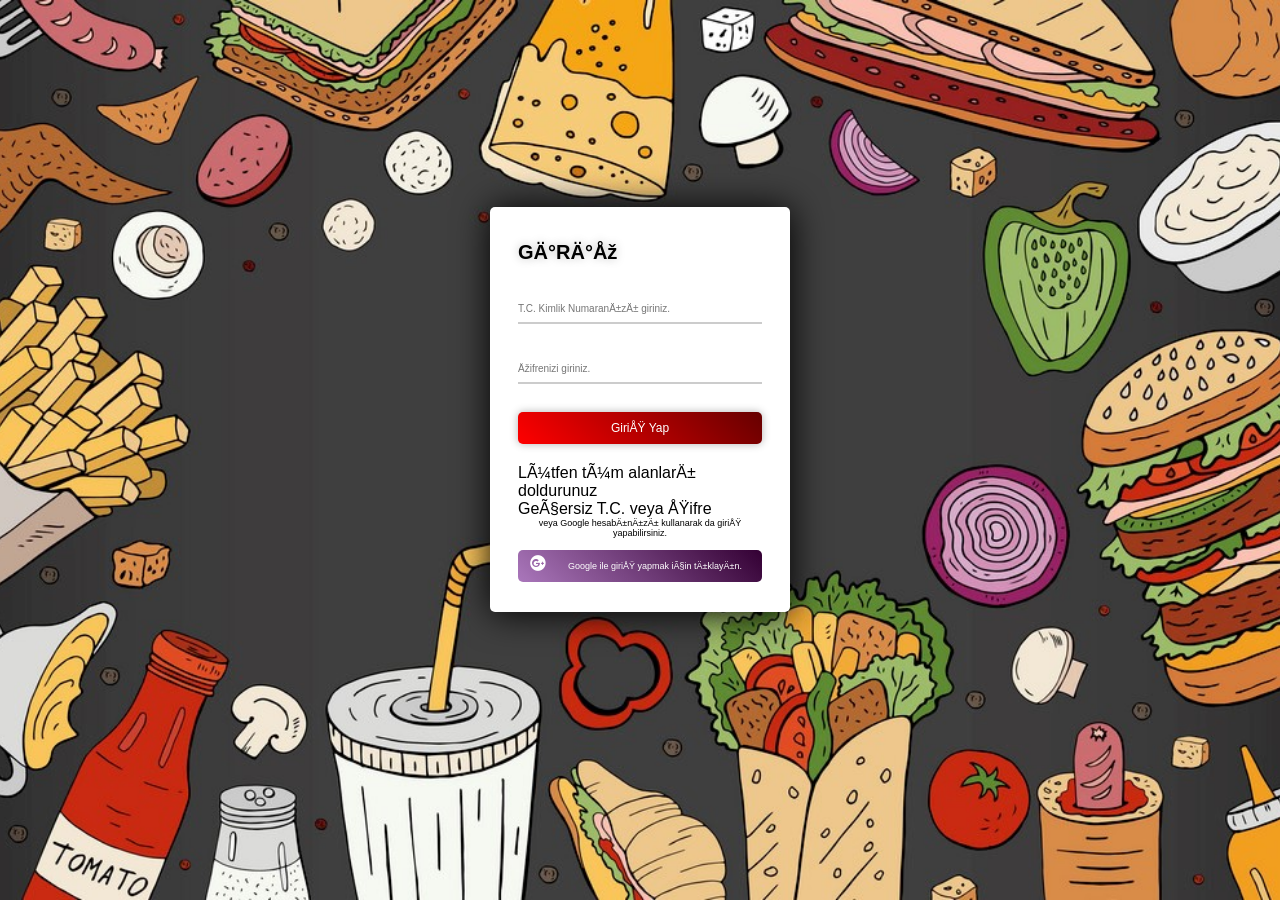
<file: Frontend/src/app/components/login/login.component.html>
<!DOCTYPE html>
<html lang="en">
  <head>
    <meta charset="UTF- 8" />
    <meta name="viewport" content="width=device-width,inital-scale=1.0" />
    <title>Giriş Sayfası</title>
    <link rel="stylesheet" href="./login.component.css" />
    <link
      rel="stylesheet"
      href="https://cdnjs.cloudflare.com/ajax/libs/font-awesome/6.1.1/css/all.min.css"
    />
  </head>
  <body>
    <div class="container">
            <form class="form-signin" (ngSubmit)="onSubmit(signInForm)" #signInForm="ngForm">
        <div class="title">GİRİŞ</div>
        <div class="input-box">
          <input
            type="tc"
            name="tc"
            placeholder="T.C. Kimlik Numaranızı giriniz."
            required
            minlength="11"
            maxlength="11"
            class="form-control" ngModel
          />
          <div class="underline"></div>
        </div>

        <div class="input-box">
          <input type="password" name="password" placeholder="Şifrenizi giriniz." required class="form-control" ngModel/>
          <div class="underline"></div>
        </div>

        <div class="input-box button">
          <input type="submit" value="Giriş Yap" />
        </div>
        <div class="alert alert-danger" role="alert" *ngIf="isFormInvalid">
          Lütfen tüm alanları doldurunuz
        </div>
        <div class="alert alert-danger" role="alert" *ngIf="areCredentialsInvalid">
          Geçersiz T.C. veya şifre
        </div>
      </form>

      <div class="text">
        veya Google hesabınızı kullanarak da giriş yapabilirsiniz.
      </div>

      <!--Google Hesabı Butonu-->

      <div class="google">
        <a href="#"
          ><i class="fa-brands fa-google-plus"></i>Google ile giriş yapmak için
          tıklayın.</a
        >
      </div>
    </div> 
  </body>
 
</html>
</file>
<file: Frontend/src/app/components/login/login.component.css>
*{
    margin: 0;
    padding: 0;
    box-sizing: border-box;
    font-family: sans-serif;

}

body{
    background-image: url("../../../assets/images/background.jpeg");
    background-repeat: no-repeat;
    background-position: center center;
    background-attachment: fixed;
    background-size: cover;
    display: grid;
    height: 100vh;
    place-items: center;
    
    
}
.container{
    position: absolute;
    top: 50%;
    left: 50%;
    transform: translate(-50%, -60%);
    background: #fff;
    max-width: 450px;
    width: 100%;
    padding: 36px;
    border-radius: 5px;
    box-shadow: 1px 1px 36px #000;
}

.container .logo img{
    position: absolute;
    width: 100px;
    height: 120px;
    left: 73%;
    top: 5px;
}

.container form .title{
    font-size: 30px;
    font-weight: 600;
    margin: 20px 0 10px 0;
    text-shadow: 0 0 10px #bbb;
}

.container form .input-box{
    width: 100%;
    height: 45px;
    margin-top: 30px;
    position: relative;
}
.container form .input-box input{
    height: 100%;
    width: 100%;
    outline: none;
    font-size: 16px;
    border: none;
}

.container form .underline::before{
    position: absolute;
    content: "";
    height: 2px;
    width: 100%;
    background: #ccc;
    left: 0;
    bottom: 0;
}

.container form .underline::after{
    position: absolute;
    content:"";
    height: 2px;
    width:100%;
    left: 0%;
    bottom: 0;
    background: red;
    transform: scaleX(0);
    transform-origin: left;
    transition: all 0.3s ease;

}

.container form .input-box input:focus ~ .underline::after,
.container form .input-box input:valid ~ .underline::after{
    transform: scaleX(1);
    transform-origin: left;

}

.container form .button{
    margin: 40px 0 20px 0;
}
.container form .input-box input[type="submit"]{
    font-size: 17px;
    color:#fff;
    border-radius: 5px;
    cursor: pointer;
    background-image: linear-gradient(45deg, red, #600);
    box-shadow: 0 0 8px rgba(0, 0, 0, 0.3);
    transition: all 0.3s ease;
}

.container form .input-box input[type="submit"]:hover{
    letter-spacing: 1px;
    background: rgba(0, 0, 0, 0.15);
    color: red;
    font-weight: bold;
    border-radius: 10px;
}

.container .text{
    font-size: 14px;
    text-align: center;
}

.container .google a{
    display: block;
    width: 100%;
    height: 45px;
    font-size: 15px;
    text-decoration: none;
    padding-left: 20px;
    color: #fff;
    line-height: 45px;
    border-radius: 5px;

}

.container .google a{
    background-image: linear-gradient(45deg, #a7b, #303);
    margin: 20px 0 15px 0;
}

.container .google a:hover{
    background-image: linear-gradient(45deg, #b9f, #304);
    transition: all 0.3s ease;
}

.container .google i{
    font-size: 18px;
    padding-right: 22px;
}
footer{
    width: 100%;
    text-align: center;
    align-items: center;
    position: fixed;
    font-family: sans-serif;
    background-image: linear-gradient(45deg, #000, #002);
    box-shadow: 0 0 32px #000;
    bottom: 0px;
    font-size: 16px;
    padding: 16px;
    color: #ddd;
}

@media screen and (max-width: 1600px) {
    .container{
        max-width: 300px;
        width: 100%;
        padding: 18px 28px;
    }
    
    .container .logo img{
        width: 72px;
        height: 96px;
        left: 73%;
    }
    
    .container form .title{
        font-size: 20px;
        margin: 16px 0 8px 0;
    }
    
    .container form .input-box{
        width: 100%;
        height: 32px;
        margin-top: 28px;
    }
    .container form .input-box input{
        font-size: 10px;
    }
    .container .text{
        font-size: 9px;
    }

    .container .google a{
        height: 32px;
        font-size: 9px;
        margin: 12px 0;
        padding-left: 12px;
        line-height: 32px;
    }
    footer{
        font-size: 12px;
        padding: 12px;
    }
    .container form .input-box input[type="submit"]{
        font-size: 12px;
    }
    .container .google i{
        font-size: 16px;
    }

}
@media screen and (max-width: 500px) {
    .container{ 
        max-width: 100%;
    }
    footer {
        visibility: hidden;
    }

}
</file>
